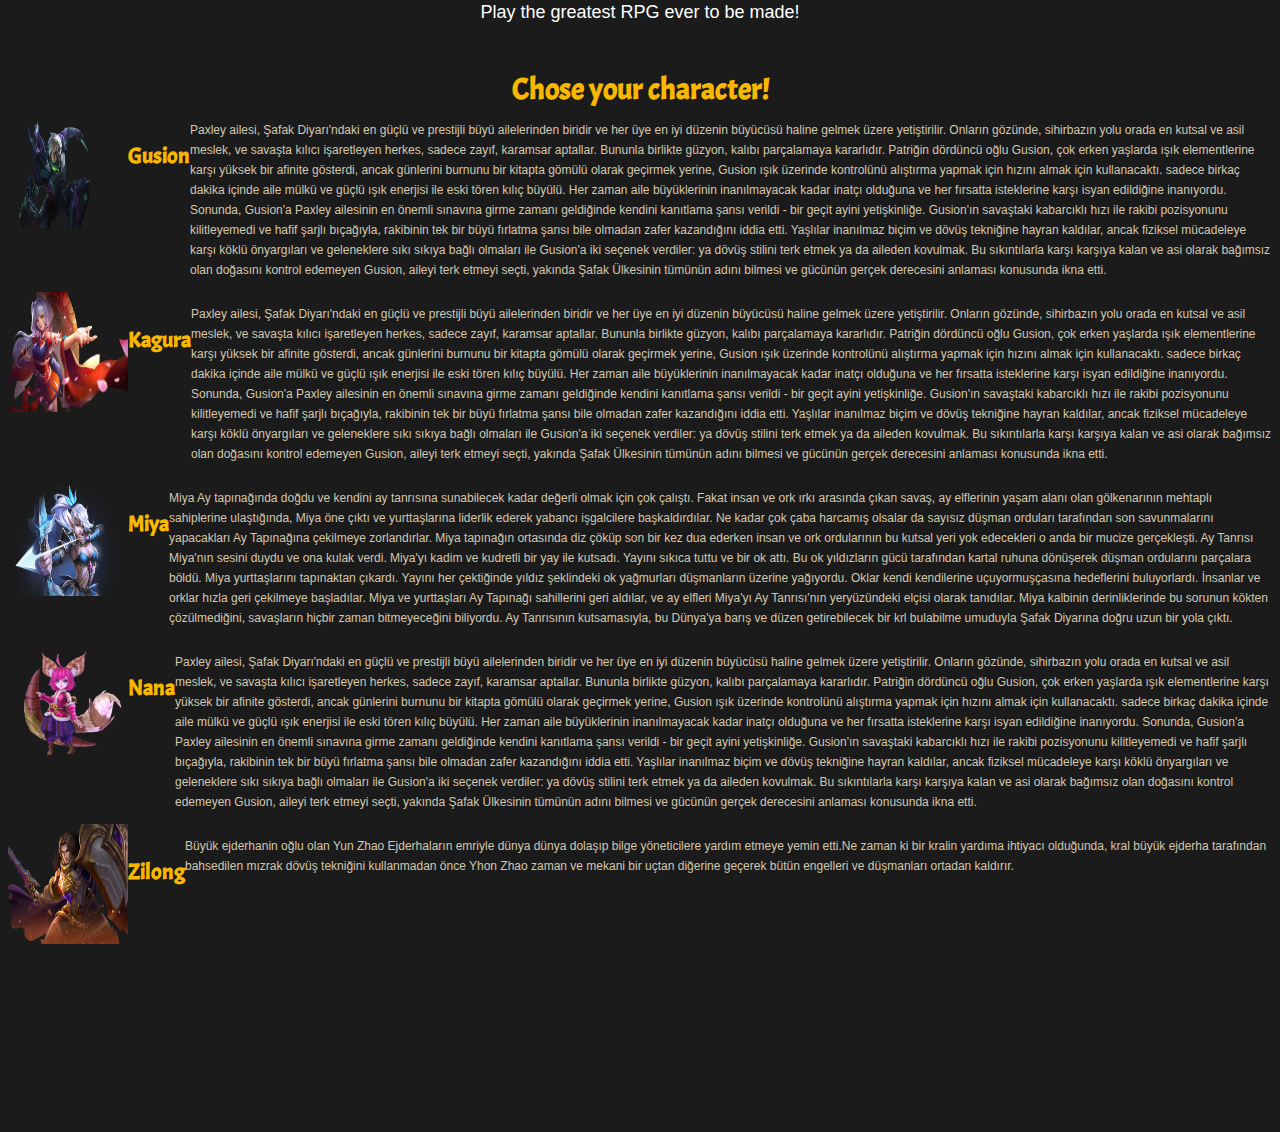
<file: game/index.html>
<!DOCTYPE html>
<html lang="en">

<head>
    <meta charset="UTF-8">
    <meta name="description" content="This is an example of a meta description">
    <meta name="viewport" content="width=device-width, initial-scale=1.0">
    <meta http-equiv="X-UA-Compatible" content="ie=edge">
    <title>Game</title>
    <link href="https://fonts.googleapis.com/css?family=Acme&display=swap" rel="stylesheet">
    <link rel="stylesheet" href="style.css">
    <script src="js/gamemanager.js"></script>
    <script src="js/player.js"></script>
    <script src="js/enemy.js"></script>
</head>

<body>

    <div class="header">
        <p>Play the greatest RPG ever to be made!</p>
        <h2>Chose your character!</h2>
    </div>

    <div class="interface">

        <a href="#" onclick="GameManager.setGameStart('Gusion')">
            <img src="img_hero/gusion.png" alt="gusion">
            <h3>Gusion</h3>
            <p>Paxley ailesi, Şafak Diyarı'ndaki en güçlü ve prestijli büyü ailelerinden biridir ve her üye en iyi
                düzenin büyücüsü haline gelmek üzere yetiştirilir. Onların gözünde, sihirbazın yolu orada en kutsal
                ve asil meslek, ve savaşta kılıcı işaretleyen herkes, sadece zayıf, karamsar aptallar. Bununla birlikte
                güzyon, kalıbı parçalamaya kararlıdır. Patriğin dördüncü oğlu Gusion, çok erken yaşlarda ışık
                elementlerine karşı yüksek bir afinite gösterdi, ancak günlerini burnunu bir kitapta gömülü olarak
                geçirmek yerine, Gusion ışık üzerinde kontrolünü alıştırma yapmak için hızını almak için kullanacaktı.
                sadece
                birkaç dakika içinde aile mülkü ve güçlü ışık enerjisi ile eski tören kılıç büyülü. Her zaman aile
                büyüklerinin
                inanılmayacak kadar inatçı olduğuna ve her fırsatta isteklerine karşı isyan edildiğine inanıyordu.
                Sonunda, Gusion'a Paxley ailesinin en önemli sınavına girme zamanı geldiğinde kendini kanıtlama şansı
                verildi -
                bir geçit ayini yetişkinliğe. Gusion'ın savaştaki kabarcıklı hızı ile rakibi pozisyonunu kilitleyemedi
                ve hafif şarjlı bıçağıyla, rakibinin tek bir büyü fırlatma şansı bile olmadan zafer kazandığını iddia
                etti. Yaşlılar inanılmaz biçim ve dövüş tekniğine hayran kaldılar, ancak fiziksel mücadeleye karşı köklü
                önyargıları ve geleneklere sıkı sıkıya bağlı olmaları ile Gusion'a iki seçenek verdiler: ya dövüş
                stilini terk etmek
                ya da aileden kovulmak. Bu sıkıntılarla karşı karşıya kalan ve asi olarak bağımsız olan doğasını kontrol
                edemeyen Gusion, aileyi terk etmeyi seçti, yakında Şafak Ülkesinin tümünün adını bilmesi ve gücünün
                gerçek
                derecesini anlaması konusunda ikna etti.</p>
        </a>

        <a href="#" onclick="GameManager.setGameStart('Kagura')">
            <img src="img_hero/kagura.png" alt="kagura">
            <h3>Kagura</h3>
            <p>Paxley ailesi, Şafak Diyarı'ndaki en güçlü ve prestijli büyü ailelerinden biridir ve her üye en iyi
                düzenin büyücüsü haline gelmek üzere yetiştirilir. Onların gözünde, sihirbazın yolu orada en kutsal
                ve asil meslek, ve savaşta kılıcı işaretleyen herkes, sadece zayıf, karamsar aptallar. Bununla birlikte
                güzyon, kalıbı parçalamaya kararlıdır. Patriğin dördüncü oğlu Gusion, çok erken yaşlarda ışık
                elementlerine karşı yüksek bir afinite gösterdi, ancak günlerini burnunu bir kitapta gömülü olarak
                geçirmek yerine, Gusion ışık üzerinde kontrolünü alıştırma yapmak için hızını almak için kullanacaktı.
                sadece
                birkaç dakika içinde aile mülkü ve güçlü ışık enerjisi ile eski tören kılıç büyülü. Her zaman aile
                büyüklerinin
                inanılmayacak kadar inatçı olduğuna ve her fırsatta isteklerine karşı isyan edildiğine inanıyordu.
                Sonunda, Gusion'a Paxley ailesinin en önemli sınavına girme zamanı geldiğinde kendini kanıtlama şansı
                verildi -
                bir geçit ayini yetişkinliğe. Gusion'ın savaştaki kabarcıklı hızı ile rakibi pozisyonunu kilitleyemedi
                ve hafif şarjlı bıçağıyla, rakibinin tek bir büyü fırlatma şansı bile olmadan zafer kazandığını iddia
                etti. Yaşlılar inanılmaz biçim ve dövüş tekniğine hayran kaldılar, ancak fiziksel mücadeleye karşı köklü
                önyargıları ve geleneklere sıkı sıkıya bağlı olmaları ile Gusion'a iki seçenek verdiler: ya dövüş
                stilini terk etmek
                ya da aileden kovulmak. Bu sıkıntılarla karşı karşıya kalan ve asi olarak bağımsız olan doğasını kontrol
                edemeyen Gusion, aileyi terk etmeyi seçti, yakında Şafak Ülkesinin tümünün adını bilmesi ve gücünün
                gerçek
                derecesini anlaması konusunda ikna etti.</p>
        </a>

        <a href="#" onclick="GameManager.setGameStart('Miya')">
            <img src="img_hero/miya.png" alt="miya">
            <h3>Miya</h3>
            <p>Miya Ay tapınağında doğdu ve kendini ay tanrısına sunabilecek kadar değerli olmak için çok çalıştı. Fakat
                insan ve ork ırkı arasında çıkan savaş, ay elflerinin yaşam alanı olan gölkenarının mehtaplı sahiplerine
                ulaştığında, Miya öne çıktı ve yurttaşlarına liderlik ederek yabancı işgalcilere başkaldırdılar. Ne
                kadar çok çaba harcamış olsalar da sayısız düşman orduları tarafından son savunmalarını yapacakları Ay
                Tapınağına çekilmeye zorlandırlar. Miya tapınağın ortasında diz çöküp son bir kez dua ederken insan ve
                ork ordularının bu kutsal yeri yok edecekleri o anda bir mucize gerçekleşti. Ay Tanrısı Miya'nın sesini
                duydu ve ona kulak verdi. Miya'yı kadim ve kudretli bir yay ile kutsadı. Yayını sıkıca tuttu ve bir ok
                attı. Bu ok yıldızların gücü tarafından kartal ruhuna dönüşerek düşman ordularını parçalara böldü. Miya
                yurttaşlarını tapınaktan çıkardı. Yayını her çektiğinde yıldız şeklindeki ok yağmurları düşmanların
                üzerine yağıyordu. Oklar kendi kendilerine uçuyormuşçasına hedeflerini buluyorlardı. İnsanlar ve orklar
                hızla geri çekilmeye başladılar. Miya ve yurttaşları Ay Tapınağı sahillerini geri aldılar, ve ay elfleri
                Miya'yı Ay Tanrısı'nın yeryüzündeki elçisi olarak tanıdılar. Miya kalbinin derinliklerinde bu sorunun
                kökten çözülmediğini, savaşların hiçbir zaman bitmeyeceğini biliyordu. Ay Tanrısının kutsamasıyla, bu
                Dünya'ya barış ve düzen getirebilecek bir krl bulabilme umuduyla Şafak Diyarına doğru uzun bir yola
                çıktı.</p>
        </a>

        <a href="#" onclick="GameManager.setGameStart('Nana')">
            <img src="img_hero/nana.png" alt="nana">
            <h3>Nana</h3>
            <p>Paxley ailesi, Şafak Diyarı'ndaki en güçlü ve prestijli büyü ailelerinden biridir ve her üye en iyi
                düzenin büyücüsü haline gelmek üzere yetiştirilir. Onların gözünde, sihirbazın yolu orada en kutsal
                ve asil meslek, ve savaşta kılıcı işaretleyen herkes, sadece zayıf, karamsar aptallar. Bununla birlikte
                güzyon, kalıbı parçalamaya kararlıdır. Patriğin dördüncü oğlu Gusion, çok erken yaşlarda ışık
                elementlerine karşı yüksek bir afinite gösterdi, ancak günlerini burnunu bir kitapta gömülü olarak
                geçirmek yerine, Gusion ışık üzerinde kontrolünü alıştırma yapmak için hızını almak için kullanacaktı.
                sadece
                birkaç dakika içinde aile mülkü ve güçlü ışık enerjisi ile eski tören kılıç büyülü. Her zaman aile
                büyüklerinin
                inanılmayacak kadar inatçı olduğuna ve her fırsatta isteklerine karşı isyan edildiğine inanıyordu.
                Sonunda, Gusion'a Paxley ailesinin en önemli sınavına girme zamanı geldiğinde kendini kanıtlama şansı
                verildi -
                bir geçit ayini yetişkinliğe. Gusion'ın savaştaki kabarcıklı hızı ile rakibi pozisyonunu kilitleyemedi
                ve hafif şarjlı bıçağıyla, rakibinin tek bir büyü fırlatma şansı bile olmadan zafer kazandığını iddia
                etti. Yaşlılar inanılmaz biçim ve dövüş tekniğine hayran kaldılar, ancak fiziksel mücadeleye karşı köklü
                önyargıları ve geleneklere sıkı sıkıya bağlı olmaları ile Gusion'a iki seçenek verdiler: ya dövüş
                stilini terk etmek
                ya da aileden kovulmak. Bu sıkıntılarla karşı karşıya kalan ve asi olarak bağımsız olan doğasını kontrol
                edemeyen Gusion, aileyi terk etmeyi seçti, yakında Şafak Ülkesinin tümünün adını bilmesi ve gücünün
                gerçek
                derecesini anlaması konusunda ikna etti.</p>
        </a>

        <a href="#" onclick="GameManager.setGameStart('Zilong')">
            <img src="img_hero/zilong.png" alt="zilong">
            <h3>Zilong</h3>
            <p>Büyük ejderhanin oğlu olan Yun Zhao Ejderhaların emriyle dünya dünya dolaşıp bilge yöneticilere yardım
                etmeye yemin etti.Ne zaman ki bir kralin yardıma ihtiyacı olduğunda, kral büyük ejderha tarafından
                bahsedilen mızrak dövüş tekniğini kullanmadan önce Yhon Zhao zaman ve mekani bir uçtan diğerine geçerek
                bütün engelleri ve düşmanları ortadan kaldırır.</p>
        </a>
    </div>

    <div class="actions">

    </div>

    <div class="arena">

    </div>

    <div class="enemy">

    </div>
</body>

</html>
</file>
<file: game/style.css>
* {
    margin: 50;
    padding: 0;
    text-decoration: none;
  }
  
  body {
    background-color: #1b1b1b;
  }
  
  .header {
    background-color: #1b1b1b;
    height: 100px;
    display: flex;
    flex-direction: column;
    flex-wrap: nowrap;
    align-items: center;
    justify-content: center;
  }
  
  .header p {
    font-family: arial;
    font-size: 18px;
    color: #fff;
    padding-bottom: 4px;
  }
  
  .header h2 {
    font-family: 'Acme', sans-serif;
    font-size: 30px;
    color: #f8b700;
  }
  
  .interface {
    padding: 0;
    width: 100%;
    display: flex;
    flex-wrap: wrap;
    justify-content: center;
    background-color: #1b1b1b;
  }
  
  .interface a {
    display: flex;
    flex-wrap: nowrap;
  }
  
  .interface img {
    width: 120px;
    height: 120px;
  }
  
  .img-avatar {
    width: 160px !important;
    height: 160px !important;
  }
  
  .interface div {
    width: 220px;
    padding: 0 10px 0 20px;
    background-color: #211510;
  }
  
  .interface a:hover div {
    background-color: #3c1d3d;
  }
  
  .interface h3 {
    font-family: 'Acme', sans-serif;
    font-size: 22px;
    color: #f8b700;
    padding: 12px 0 4px;
  }
  
  .interface p {
    font-family: arial;
    font-size: 12px;
    color: #d5c8af;
    line-height: 20px;
  }
  
  .btn-prefight {
    width: 100% !important;
  }
  
  .actions {
    width: 100%;
    display: flex;
    flex-wrap: wrap;
  }
  
  .actions a {
    width: 33.33%;
    padding: 10px 0px;
    text-align: center;
    font-size: 14px;
    font-family: arial;
    color: #1b1b1b;
  }
  
  .actions a:nth-of-type(1) {
    background-color: #e64747;
  }
  
  .actions a:nth-of-type(2) {
    background-color: #e6ce47;
  }
  
  .actions a:nth-of-type(3) {
    background-color: #6de647;
  }
  
  .actions a:hover {
    opacity: 0.9;
  }
  
  .arena {
    width: 100%;
    height: 180px;
    background-color: #1d373d;
    background-image: url("arena.png");
    background-position: center;
    background-repeat: no-repeat;
    background-size: 35vh;
    visibility: hidden;
  }
  
  .enemy {
    padding: 0;
    width: 100%;
    display: flex;
    flex-wrap: wrap;
    justify-content: center;
    background-color: #1b1b1b;
  }
  
  .enemy a {
    display: flex;
    flex-wrap: nowrap;
  }
  
  .enemy img {
    width: 120px;
    height: 120px;
  }
  
  .enemy div {
    width: 220px;
    padding: 0 10px 0 20px;
    background-color: #211510;
  }
  
  .enemy a:hover div {
    background-color: #3c1d3d;
  }
  
  .enemy h3 {
    font-family: 'Acme', sans-serif;
    font-size: 22px;
    color: #f8b700;
    padding: 12px 0 4px;
  }
  
  .enemy p {
    font-family: arial;
    font-size: 12px;
    color: #d5c8af;
    line-height: 20px;
  }
</file>
